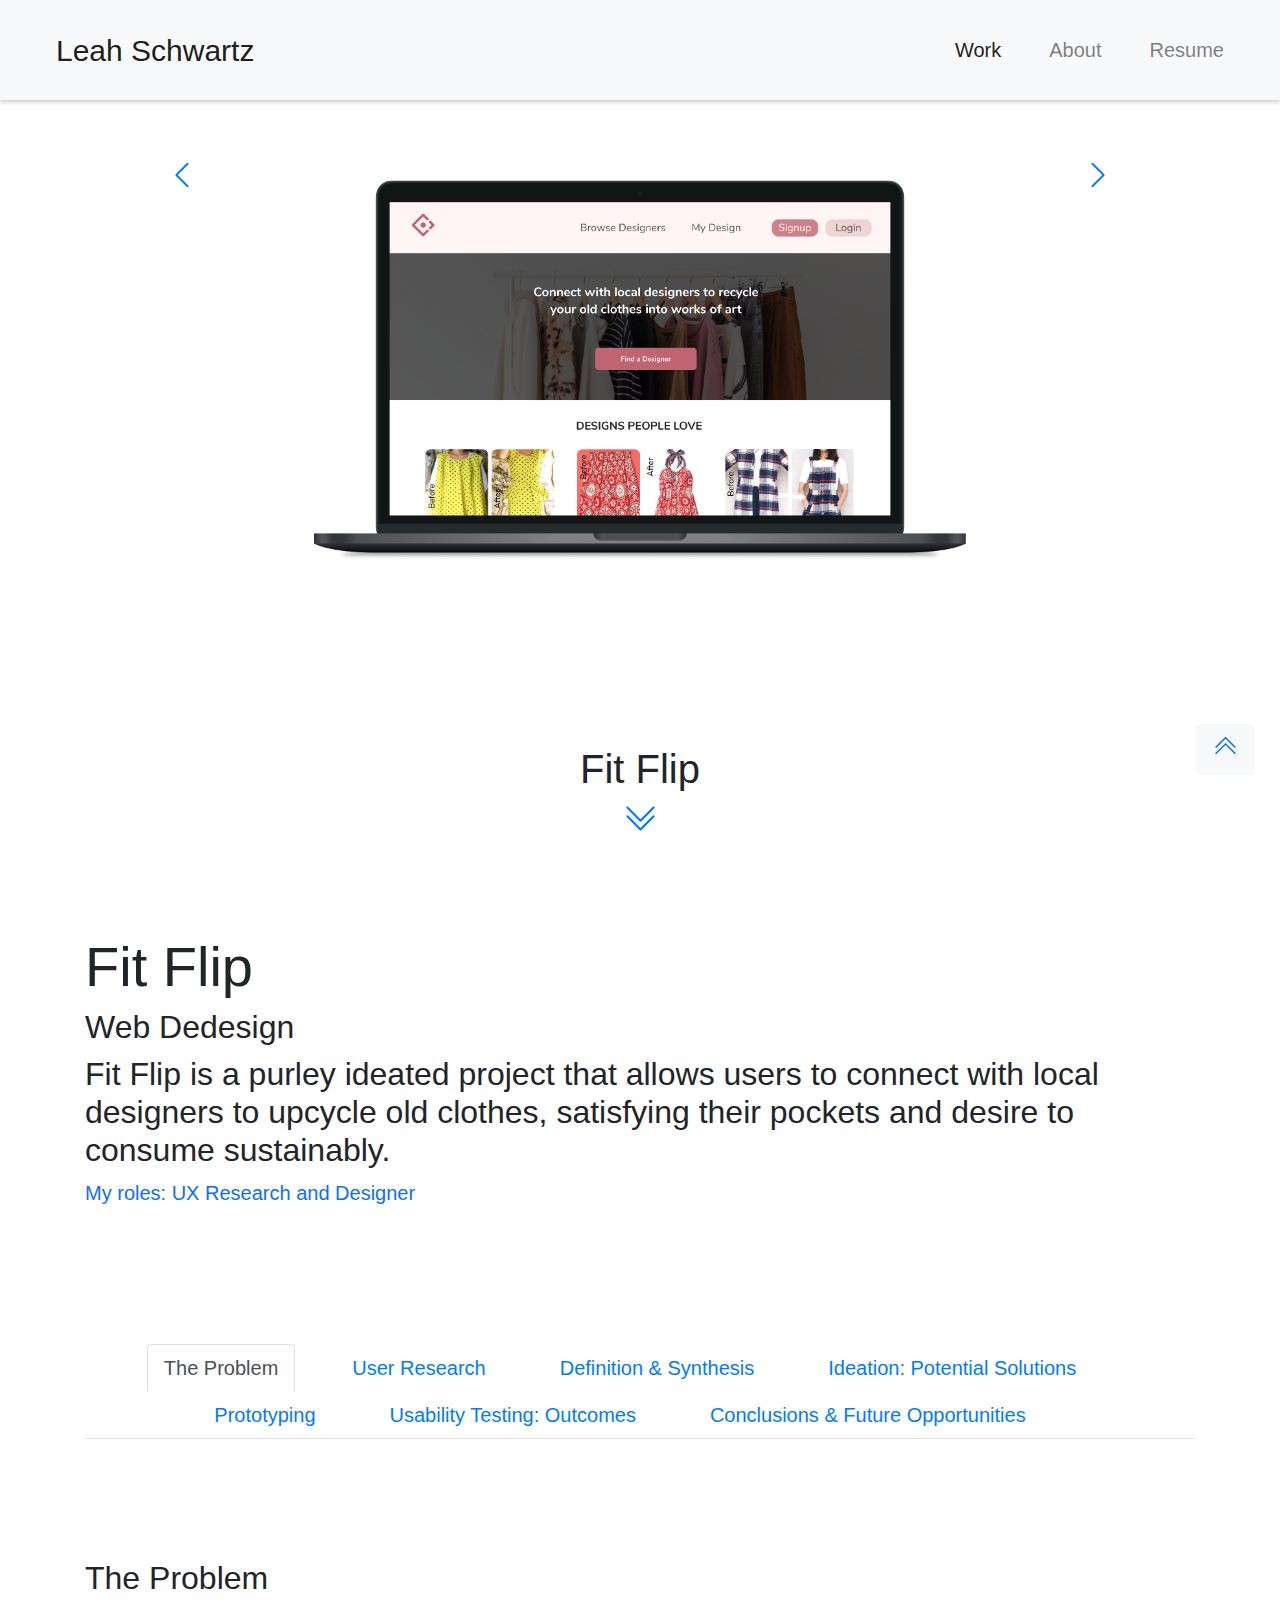
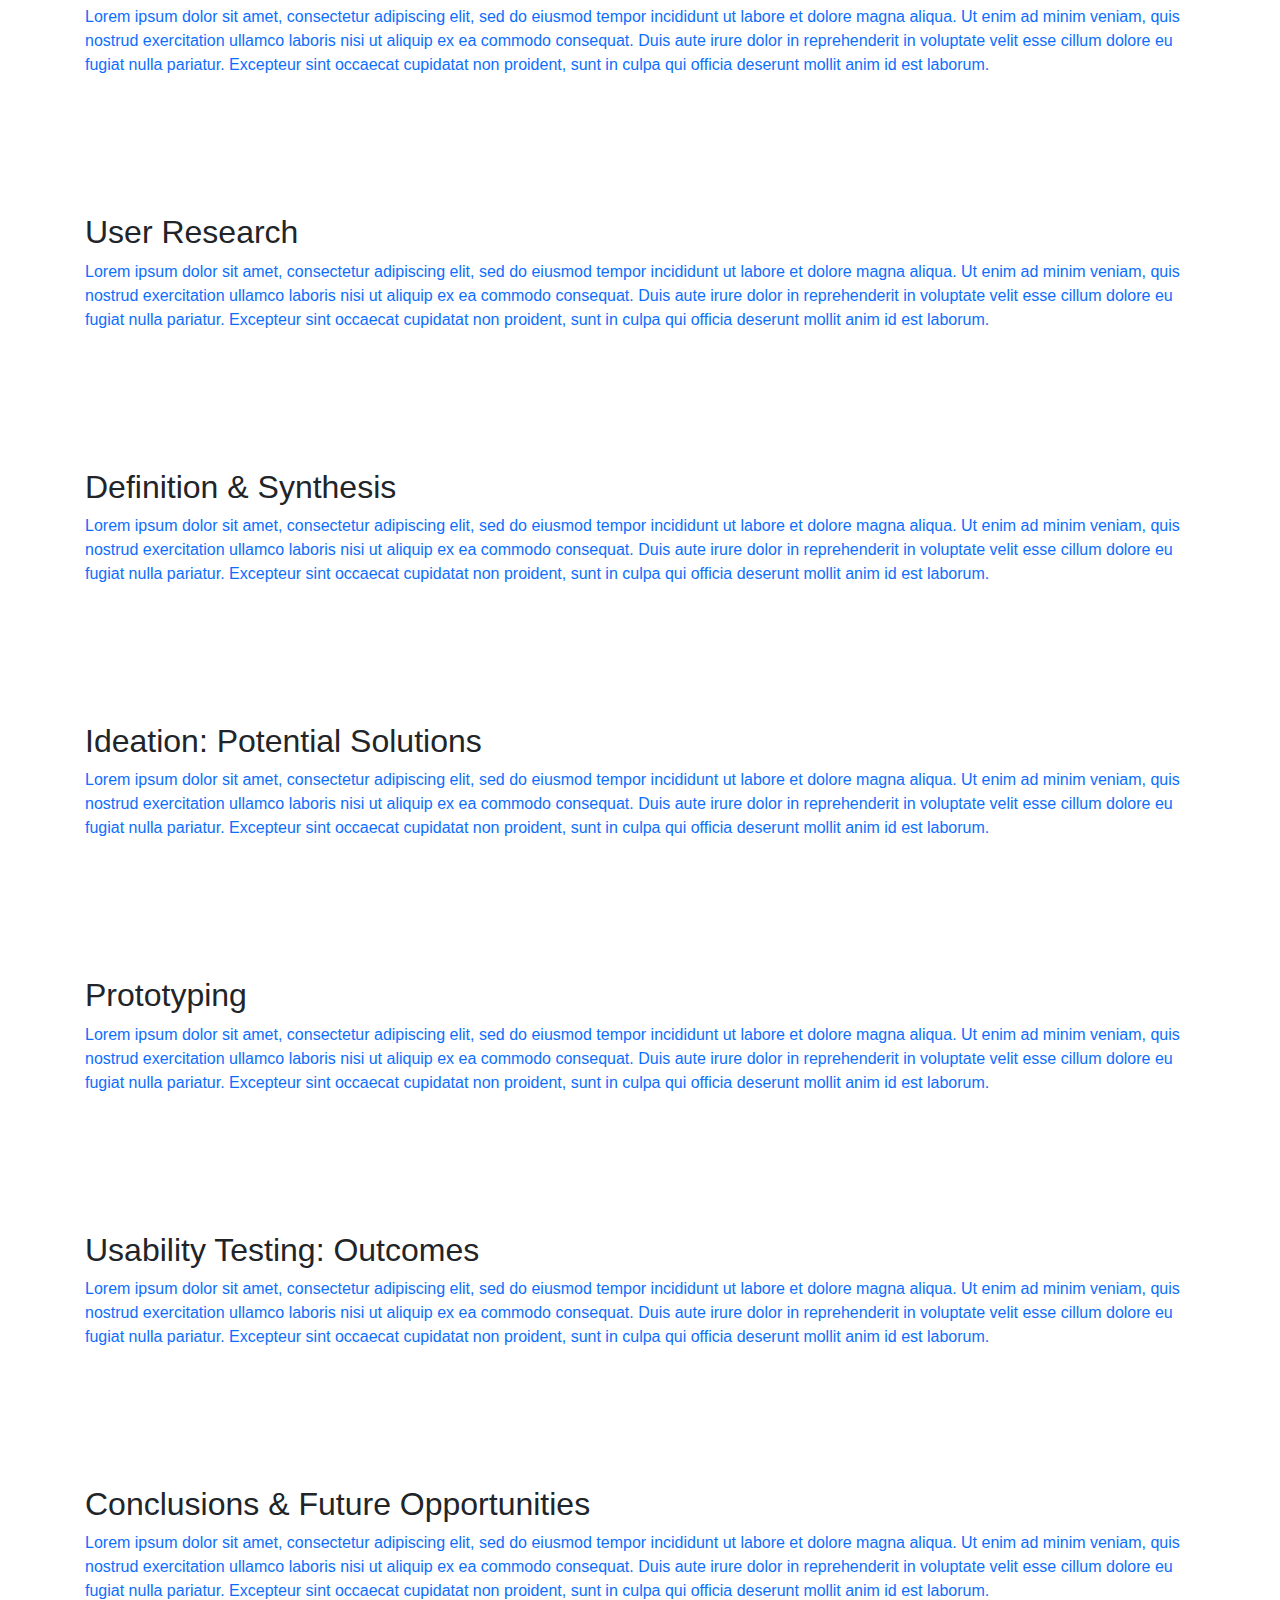
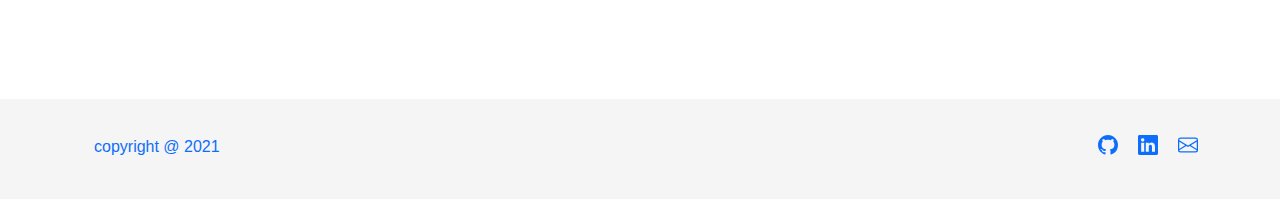
<file: pages/Fitflip.html>
<!doctype html>
<html lang="en">

<head>
    <meta charset="utf-8">
    <meta name="viewport" content="width=device-width, initial-scale=1, shrink-to-fit=no">
    <link rel="stylesheet" href="https://maxcdn.bootstrapcdn.com/bootstrap/4.0.0/css/bootstrap.min.css" integrity="sha384-Gn5384xqQ1aoWXA+058RXPxPg6fy4IWvTNh0E263XmFcJlSAwiGgFAW/dAiS6JXm" crossorigin="anonymous">
    <link rel="stylesheet" href="../css/style.css">
    <script type="text/javascript" src="/index.js"></script>
    <title>GAP Case Study</title>
</head>

<body>
    <div class="jumbotron-Case">
        <!--NAV-->
        <nav class="navbar navbar-expand-lg navbar-light bg-light">
            <a class="navbar-brand justify-content-start" href="/index.html">Leah Schwartz</a>
            <button class="navbar-toggler" type="button" data-toggle="collapse" data-target="#navbarNavAltMarkup" aria-controls="navbarNavAltMarkup" aria-expanded="false" aria-label="Toggle navigation">
              <span class="navbar-toggler-icon"></span>
            </button>
            <div class="collapse navbar-collapse justify-content-end" id="navbarNavAltMarkup">
                <div class="navbar-nav">
                    <a class="nav-item nav-link active" href="/index.html">Work<span class="sr-only"></span></a>
                    <a class="nav-item nav-link" href="/pages/about.html">About</a>
                    <a class="nav-item nav-link" href="/files/Resume (3).pdf" target="_blank">Resume</a>
                </div>
            </div>
        </nav>
        <!--GAP IMAGE-->
        <div class="container">
            <div class="row">
                <div class="col text-center">
                    <a href="/pages/Sura.html">
                        <svg xmlns="http://www.w3.org/2000/svg" width="30" height="30" fill="currentColor" class="bi bi-chevron-left" viewBox="0 0 16 16">
                            <path fill-rule="evenodd" d="M11.354 1.646a.5.5 0 0 1 0 .708L5.707 8l5.647 5.646a.5.5 0 0 1-.708.708l-6-6a.5.5 0 0 1 0-.708l6-6a.5.5 0 0 1 .708 0z"/>
                          </svg>
                    </a>
                </div>
                <div class="col">
                    <div class="text-center">
                        <img class="caseImage" src="/images/Group 4 (1).png">
                    </div>
                </div>
                <div class="col text-center">
                    <a href="/pages/GAP.html">
                        <svg xmlns="http://www.w3.org/2000/svg" width="30" height="30" fill="currentColor" class="bi bi-chevron-right" viewBox="0 0 16 16">
                            <path fill-rule="evenodd" d="M4.646 1.646a.5.5 0 0 1 .708 0l6 6a.5.5 0 0 1 0 .708l-6 6a.5.5 0 0 1-.708-.708L10.293 8 4.646 2.354a.5.5 0 0 1 0-.708z"/>
                          </svg>
                    </a>
                </div>
            </div>
        </div>
    </div>

    <!--PAGE HEADER-->
    <div class="container-caseStudy">
        <div class="page-header">
            <h1 class="caseTitle">Fit Flip</h1>
            <a href="#gapJump">
                <svg xmlns="http://www.w3.org/2000/svg" width="35" height="35" fill="currentColor" class="bi bi-chevron-double-down" viewBox="0 0 16 16">
                    <path fill-rule="evenodd" d="M1.646 6.646a.5.5 0 0 1 .708 0L8 12.293l5.646-5.647a.5.5 0 0 1 .708.708l-6 6a.5.5 0 0 1-.708 0l-6-6a.5.5 0 0 1 0-.708z"/>
                    <path fill-rule="evenodd" d="M1.646 2.646a.5.5 0 0 1 .708 0L8 8.293l5.646-5.647a.5.5 0 0 1 .708.708l-6 6a.5.5 0 0 1-.708 0l-6-6a.5.5 0 0 1 0-.708z"/>
                  </svg>
            </a>
        </div>
    </div>

    <!--- CASE STUDY HEADER-->

    <div class="container">
        <h1 class="display-4">Fit Flip</h1>
        <h2>Web Dedesign</h2>
        <h2>Fit Flip is a purley ideated project that allows users to connect with local designers to upcycle old clothes, satisfying their pockets and desire to consume sustainably.</h2>
        <p class="lead">My roles: UX Research and Designer </p>
    </div>

    <!--- CASE STUDY BODY-->
    <nav class="container">
        <ul class="nav nav-tabs justify-content-center">
            <li class="nav-item">
                <a class="nav-link active" href="#problem">The Problem</a>
            </li>
            <li class="nav-item">
                <a class="nav-link" href="#userResearch">User Research</a>
            </li>
            <li class="nav-item">
                <a class="nav-link" href="#DefinitionSynth">Definition & Synthesis</a>
            </li>
            <li class="nav-item">
                <a class="nav-link" href="#ideation">Ideation: Potential Solutions</a>
            </li>
            <li class="nav-item">
                <a class="nav-link" href="#Prototyping">Prototyping</a>
            </li>
            <li class="nav-item">
                <a class="nav-link" href="#Usability">Usability Testing: Outcomes</a>
            </li>
            <li class="nav-item">
                <a class="nav-link" href="#Conclusions">Conclusions & Future Opportunities</a>
            </li>
        </ul>
    </nav>
    <div class="container" id="problem">
        <h2>The Problem</h2>
        <p>Lorem ipsum dolor sit amet, consectetur adipiscing elit, sed do eiusmod tempor incididunt ut labore et dolore magna aliqua. Ut enim ad minim veniam, quis nostrud exercitation ullamco laboris nisi ut aliquip ex ea commodo consequat. Duis aute irure
            dolor in reprehenderit in voluptate velit esse cillum dolore eu fugiat nulla pariatur. Excepteur sint occaecat cupidatat non proident, sunt in culpa qui officia deserunt mollit anim id est laborum.</p>
    </div>
    <div class="container" id="userResearch">
        <h2>User Research</h2>
        <p>Lorem ipsum dolor sit amet, consectetur adipiscing elit, sed do eiusmod tempor incididunt ut labore et dolore magna aliqua. Ut enim ad minim veniam, quis nostrud exercitation ullamco laboris nisi ut aliquip ex ea commodo consequat. Duis aute irure
            dolor in reprehenderit in voluptate velit esse cillum dolore eu fugiat nulla pariatur. Excepteur sint occaecat cupidatat non proident, sunt in culpa qui officia deserunt mollit anim id est laborum.</p>
    </div>
    <div class="container" id="DefinitionSynth">
        <h2>Definition & Synthesis</h2>
        <p>Lorem ipsum dolor sit amet, consectetur adipiscing elit, sed do eiusmod tempor incididunt ut labore et dolore magna aliqua. Ut enim ad minim veniam, quis nostrud exercitation ullamco laboris nisi ut aliquip ex ea commodo consequat. Duis aute irure
            dolor in reprehenderit in voluptate velit esse cillum dolore eu fugiat nulla pariatur. Excepteur sint occaecat cupidatat non proident, sunt in culpa qui officia deserunt mollit anim id est laborum.</p>
    </div>
    <div class="container" id="ideation">
        <h2>Ideation: Potential Solutions</h2>
        <p>Lorem ipsum dolor sit amet, consectetur adipiscing elit, sed do eiusmod tempor incididunt ut labore et dolore magna aliqua. Ut enim ad minim veniam, quis nostrud exercitation ullamco laboris nisi ut aliquip ex ea commodo consequat. Duis aute irure
            dolor in reprehenderit in voluptate velit esse cillum dolore eu fugiat nulla pariatur. Excepteur sint occaecat cupidatat non proident, sunt in culpa qui officia deserunt mollit anim id est laborum.</p>
    </div>
    <div class="container" id="Prototyping">
        <h2>Prototyping</h2>
        <p>Lorem ipsum dolor sit amet, consectetur adipiscing elit, sed do eiusmod tempor incididunt ut labore et dolore magna aliqua. Ut enim ad minim veniam, quis nostrud exercitation ullamco laboris nisi ut aliquip ex ea commodo consequat. Duis aute irure
            dolor in reprehenderit in voluptate velit esse cillum dolore eu fugiat nulla pariatur. Excepteur sint occaecat cupidatat non proident, sunt in culpa qui officia deserunt mollit anim id est laborum.</p>
    </div>
    <div class="container" id="Usability">
        <h2>Usability Testing: Outcomes</h2>
        <p>Lorem ipsum dolor sit amet, consectetur adipiscing elit, sed do eiusmod tempor incididunt ut labore et dolore magna aliqua. Ut enim ad minim veniam, quis nostrud exercitation ullamco laboris nisi ut aliquip ex ea commodo consequat. Duis aute irure
            dolor in reprehenderit in voluptate velit esse cillum dolore eu fugiat nulla pariatur. Excepteur sint occaecat cupidatat non proident, sunt in culpa qui officia deserunt mollit anim id est laborum.</p>
    </div>
    <div class="container" id="Conclusions">
        <h2>Conclusions & Future Opportunities</h2>
        <p>Lorem ipsum dolor sit amet, consectetur adipiscing elit, sed do eiusmod tempor incididunt ut labore et dolore magna aliqua. Ut enim ad minim veniam, quis nostrud exercitation ullamco laboris nisi ut aliquip ex ea commodo consequat. Duis aute irure
            dolor in reprehenderit in voluptate velit esse cillum dolore eu fugiat nulla pariatur. Excepteur sint occaecat cupidatat non proident, sunt in culpa qui officia deserunt mollit anim id est laborum.</p>
    </div>

    <!--BACK TO TOP SCROLL-->

    <a id="back-to-top" href="#" class="btn btn-light btn-lg back-to-top" role="button">
        <svg xmlns="http://www.w3.org/2000/svg" width="25" height="25" fill="currentColor" class="bi bi-chevron-double-up" viewBox="0 0 16 16">
<path fill-rule="evenodd" d="M7.646 2.646a.5.5 0 0 1 .708 0l6 6a.5.5 0 0 1-.708.708L8 3.707 2.354 9.354a.5.5 0 1 1-.708-.708l6-6z"/>
<path fill-rule="evenodd" d="M7.646 6.646a.5.5 0 0 1 .708 0l6 6a.5.5 0 0 1-.708.708L8 7.707l-5.646 5.647a.5.5 0 0 1-.708-.708l6-6z"/>
</svg>
    </a>

    <!--FOOTER-->

    <div class="container-footer">
        <div class="row footer-row align-middle">
            <div class="col-lg order-lg-1 text-lg-left">
                <p>copyright @ 2021</p>
            </div>
            <div class="col-lg-auto order-lg-2 ml-auto">
                <ul>
                    <li>
                        <a href="https://github.com/wooowooyes">
                            <svg xmlns="http://www.w3.org/2000/svg" width="20" height="20" fill="#0D6EFD" class="bi bi-github" viewBox="0 0 16 16">
                        <path d="M8 0C3.58 0 0 3.58 0 8c0 3.54 2.29 6.53 5.47 7.59.4.07.55-.17.55-.38 0-.19-.01-.82-.01-1.49-2.01.37-2.53-.49-2.69-.94-.09-.23-.48-.94-.82-1.13-.28-.15-.68-.52-.01-.53.63-.01 1.08.58 1.23.82.72 1.21 1.87.87 2.33.66.07-.52.28-.87.51-1.07-1.78-.2-3.64-.89-3.64-3.95 0-.87.31-1.59.82-2.15-.08-.2-.36-1.02.08-2.12 0 0 .67-.21 2.2.82.64-.18 1.32-.27 2-.27.68 0 1.36.09 2 .27 1.53-1.04 2.2-.82 2.2-.82.44 1.1.16 1.92.08 2.12.51.56.82 1.27.82 2.15 0 3.07-1.87 3.75-3.65 3.95.29.25.54.73.54 1.48 0 1.07-.01 1.93-.01 2.2 0 .21.15.46.55.38A8.012 8.012 0 0 0 16 8c0-4.42-3.58-8-8-8z"/>
                      </svg>
                        </a>
                    </li>
                    <li>
                        <a href="https://www.linkedin.com/in/leah-schwartz-048a2b1a1">
                            <svg xmlns="http://www.w3.org/2000/svg" width="20" height="20" fill="#0D6EFD" class="bi bi-linkedin" viewBox="0 0 16 16">
                        <path d="M0 1.146C0 .513.526 0 1.175 0h13.65C15.474 0 16 .513 16 1.146v13.708c0 .633-.526 1.146-1.175 1.146H1.175C.526 16 0 15.487 0 14.854V1.146zm4.943 12.248V6.169H2.542v7.225h2.401zm-1.2-8.212c.837 0 1.358-.554 1.358-1.248-.015-.709-.52-1.248-1.342-1.248-.822 0-1.359.54-1.359 1.248 0 .694.521 1.248 1.327 1.248h.016zm4.908 8.212V9.359c0-.216.016-.432.08-.586.173-.431.568-.878 1.232-.878.869 0 1.216.662 1.216 1.634v3.865h2.401V9.25c0-2.22-1.184-3.252-2.764-3.252-1.274 0-1.845.7-2.165 1.193v.025h-.016a5.54 5.54 0 0 1 .016-.025V6.169h-2.4c.03.678 0 7.225 0 7.225h2.4z"/>
                      </svg>
                        </a>
                    </li>
                    <li>
                        <a href="mailto: leahschwartzy@gmail.com">
                            <svg xmlns="http://www.w3.org/2000/svg" width="20" height="20" fill="#0D6EFD" class="bi bi-envelope" viewBox="0 0 16 16">
                                <path d="M0 4a2 2 0 0 1 2-2h12a2 2 0 0 1 2 2v8a2 2 0 0 1-2 2H2a2 2 0 0 1-2-2V4Zm2-1a1 1 0 0 0-1 1v.217l7 4.2 7-4.2V4a1 1 0 0 0-1-1H2Zm13 2.383-4.708 2.825L15 11.105V5.383Zm-.034 6.876-5.64-3.471L8 9.583l-1.326-.795-5.64 3.47A1 1 0 0 0 2 13h12a1 1 0 0 0 .966-.741ZM1 11.105l4.708-2.897L1 5.383v5.722Z"/>
                            </svg>
                        </a>
                    </li>
                </ul>
            </div>
        </div>
    </div>

    <script src="https://code.jquery.com/jquery-3.2.1.slim.min.js" integrity="sha384-KJ3o2DKtIkvYIK3UENzmM7KCkRr/rE9/Qpg6aAZGJwFDMVNA/GpGFF93hXpG5KkN" crossorigin="anonymous"></script>
    <script src="https://cdnjs.cloudflare.com/ajax/libs/popper.js/1.12.9/umd/popper.min.js" integrity="sha384-ApNbgh9B+Y1QKtv3Rn7W3mgPxhU9K/ScQsAP7hUibX39j7fakFPskvXusvfa0b4Q" crossorigin="anonymous"></script>
    <script src="https://maxcdn.bootstrapcdn.com/bootstrap/4.0.0/js/bootstrap.min.js" integrity="sha384-JZR6Spejh4U02d8jOt6vLEHfe/JQGiRRSQQxSfFWpi1MquVdAyjUar5+76PVCmYl" crossorigin="anonymous"></script>
</body>

</html>
</file>
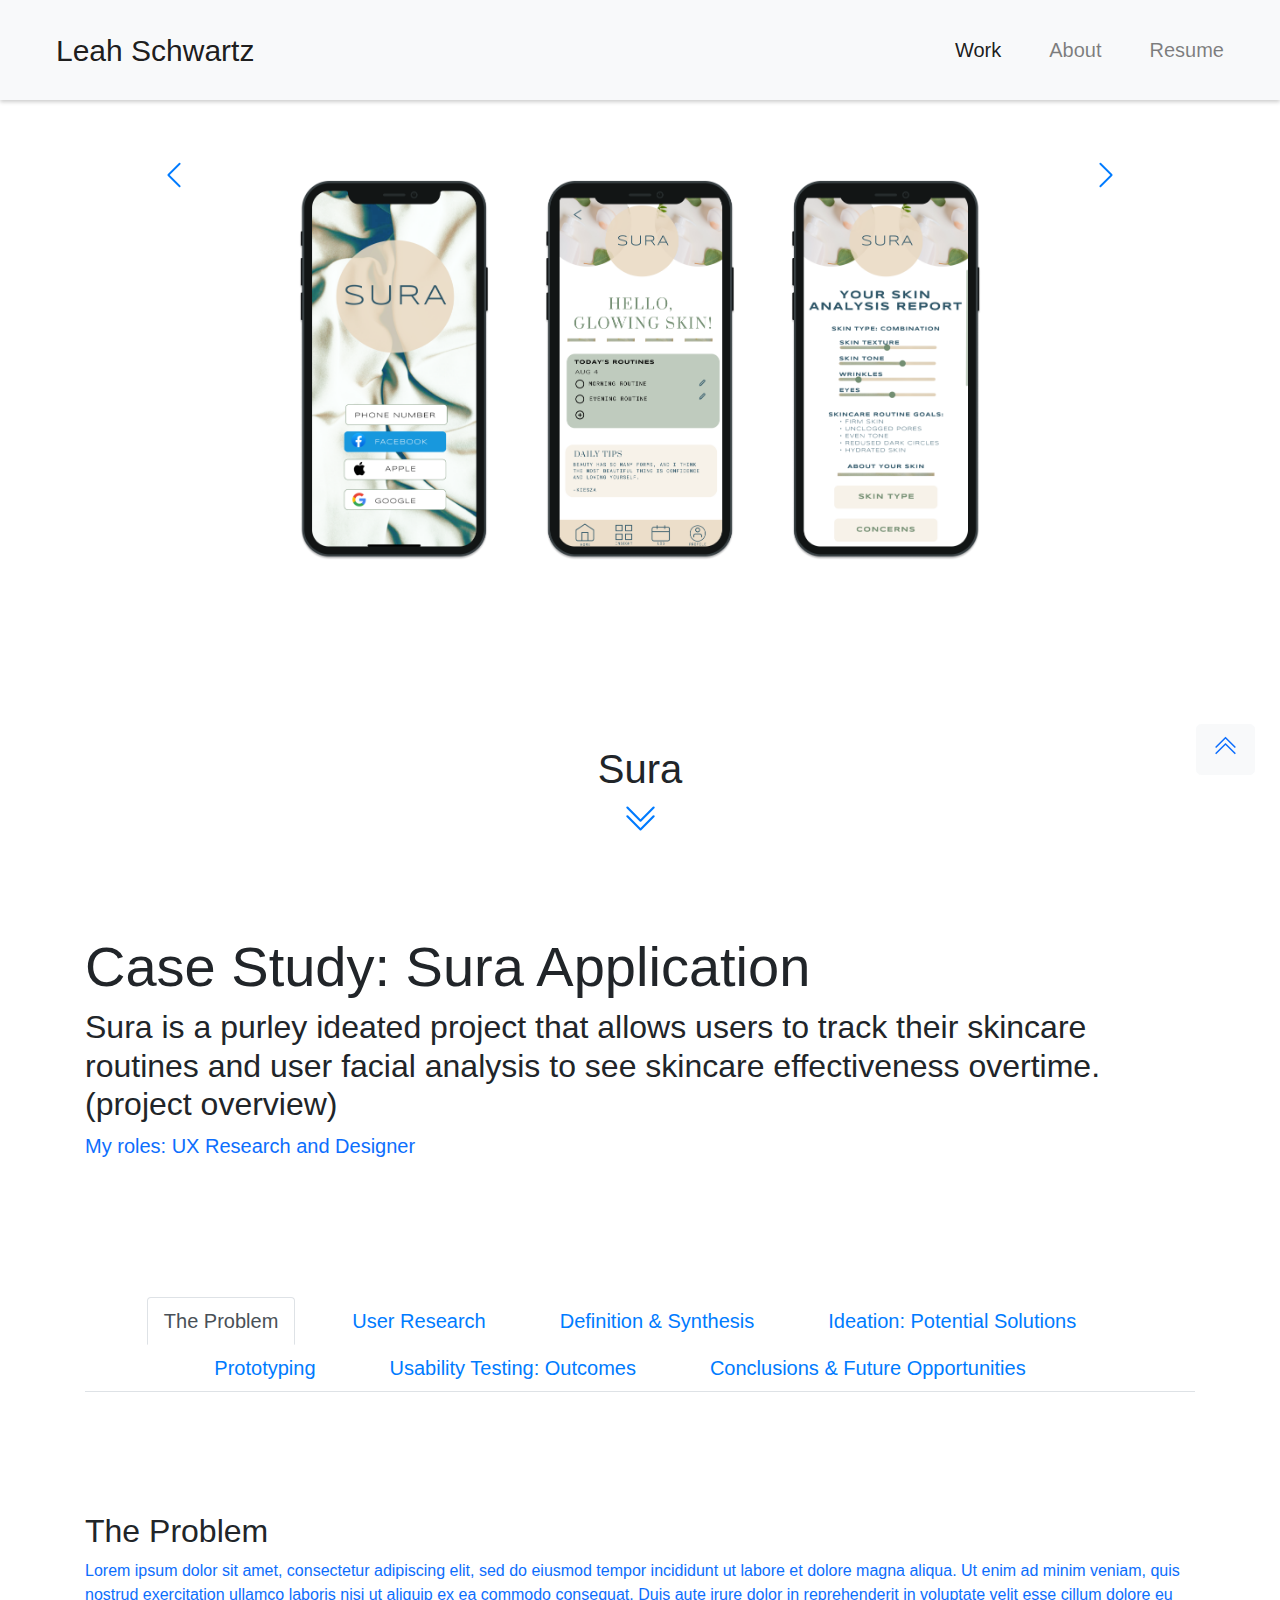
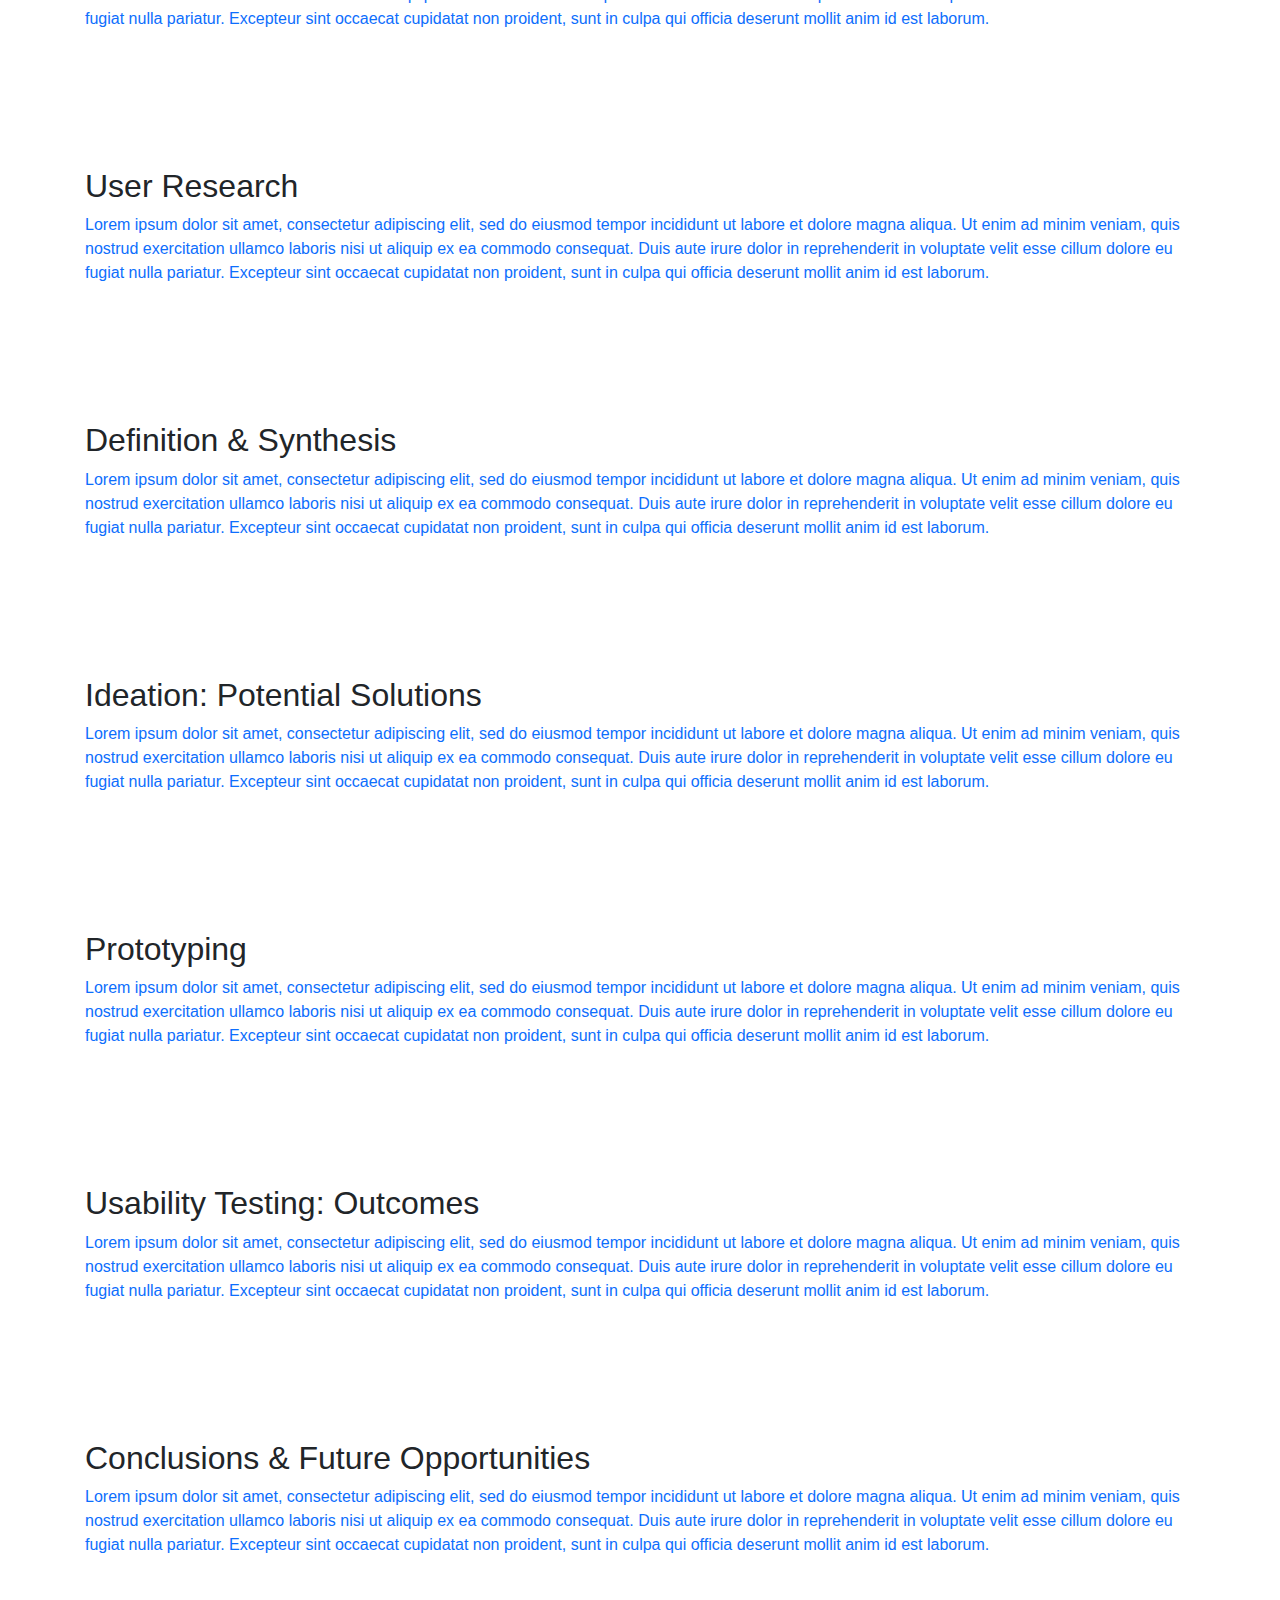
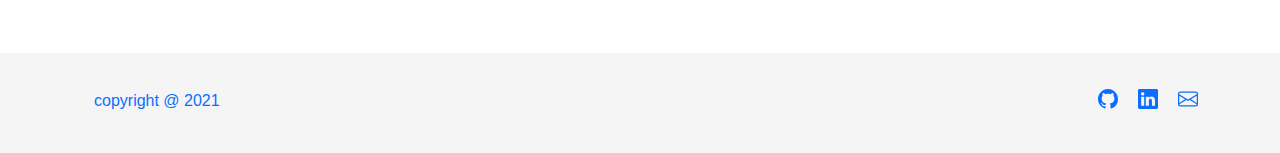
<file: pages/Sura.html>
<!doctype html>
<html lang="en">

<head>
    <meta charset="utf-8">
    <meta name="viewport" content="width=device-width, initial-scale=1, shrink-to-fit=no">
    <link rel="stylesheet" href="https://maxcdn.bootstrapcdn.com/bootstrap/4.0.0/css/bootstrap.min.css" integrity="sha384-Gn5384xqQ1aoWXA+058RXPxPg6fy4IWvTNh0E263XmFcJlSAwiGgFAW/dAiS6JXm" crossorigin="anonymous">
    <link rel="stylesheet" href="../css/style.css">
    <script type="text/javascript" src="/index.js"></script>
    <title>GAP Case Study</title>
</head>

<body>
    <!--NAV-->
    <div class="jumbotron-Case">
        <!--NAV-->
        <nav class="navbar navbar-expand-lg navbar-light bg-light">
            <a class="navbar-brand justify-content-start" href="/index.html">Leah Schwartz</a>
            <button class="navbar-toggler" type="button" data-toggle="collapse" data-target="#navbarNavAltMarkup" aria-controls="navbarNavAltMarkup" aria-expanded="false" aria-label="Toggle navigation">
              <span class="navbar-toggler-icon"></span>
            </button>
            <div class="collapse navbar-collapse justify-content-end" id="navbarNavAltMarkup">
                <div class="navbar-nav">
                    <a class="nav-item nav-link active" href="/index.html">Work<span class="sr-only"></span></a>
                    <a class="nav-item nav-link" href="/pages/about.html">About</a>
                    <a class="nav-item nav-link" href="/files/Resume (3).pdf" target="_blank">Resume</a>
                </div>
            </div>
        </nav>
        <!--GAP IMAGE-->
        <div class="container">
            <div class="row">
                <div class="col text-center">
                    <a href="/pages/GAP.html">
                        <svg xmlns="http://www.w3.org/2000/svg" width="30" height="30" fill="currentColor" class="bi bi-chevron-left" viewBox="0 0 16 16">
                            <path fill-rule="evenodd" d="M11.354 1.646a.5.5 0 0 1 0 .708L5.707 8l5.647 5.646a.5.5 0 0 1-.708.708l-6-6a.5.5 0 0 1 0-.708l6-6a.5.5 0 0 1 .708 0z"/>
                          </svg>
                    </a>
                </div>
                <div class="col">
                    <div class="text-center">
                        <img class="caseImage" src="/images/Group 3.png">
                    </div>
                </div>
                <div class="col text-center">
                    <a href="/pages/Fitflip.html">
                        <svg xmlns="http://www.w3.org/2000/svg" width="30" height="30" fill="currentColor" class="bi bi-chevron-right" viewBox="0 0 16 16">
                            <path fill-rule="evenodd" d="M4.646 1.646a.5.5 0 0 1 .708 0l6 6a.5.5 0 0 1 0 .708l-6 6a.5.5 0 0 1-.708-.708L10.293 8 4.646 2.354a.5.5 0 0 1 0-.708z"/>
                          </svg>
                    </a>
                </div>
            </div>
        </div>
    </div>

    <!--PAGE HEADER-->
    <div class="container-caseStudy">
        <div class="page-header">
            <h1 class="caseTitle">Sura</h1>
            <a href="#gapJump">
                <svg xmlns="http://www.w3.org/2000/svg" width="35" height="35" fill="currentColor" class="bi bi-chevron-double-down" viewBox="0 0 16 16">
                    <path fill-rule="evenodd" d="M1.646 6.646a.5.5 0 0 1 .708 0L8 12.293l5.646-5.647a.5.5 0 0 1 .708.708l-6 6a.5.5 0 0 1-.708 0l-6-6a.5.5 0 0 1 0-.708z"/>
                    <path fill-rule="evenodd" d="M1.646 2.646a.5.5 0 0 1 .708 0L8 8.293l5.646-5.647a.5.5 0 0 1 .708.708l-6 6a.5.5 0 0 1-.708 0l-6-6a.5.5 0 0 1 0-.708z"/>
                  </svg>
            </a>
        </div>
    </div>

    <!--- CASE STUDY HEADER-->

    <div class="container">
        <h1 class="display-4">Case Study: Sura Application</h1>
        <h2>Sura is a purley ideated project that allows users to track their skincare routines and user facial analysis to see skincare effectiveness overtime. (project overview)</h2>
        <p class="lead">My roles: UX Research and Designer </p>
    </div>

    <!--CASE STUDY BODY-->

    <nav class="container">
        <ul class="nav nav-tabs justify-content-center">
            <li class="nav-item">
                <a class="nav-link active" href="#problem">The Problem</a>
            </li>
            <li class="nav-item">
                <a class="nav-link" href="#userResearch">User Research</a>
            </li>
            <li class="nav-item">
                <a class="nav-link" href="#DefinitionSynth">Definition & Synthesis</a>
            </li>
            <li class="nav-item">
                <a class="nav-link" href="#ideation">Ideation: Potential Solutions</a>
            </li>
            <li class="nav-item">
                <a class="nav-link" href="#Prototyping">Prototyping</a>
            </li>
            <li class="nav-item">
                <a class="nav-link" href="#Usability">Usability Testing: Outcomes</a>
            </li>
            <li class="nav-item">
                <a class="nav-link" href="#Conclusions">Conclusions & Future Opportunities</a>
            </li>
        </ul>
    </nav>
    <div class="container" id="problem">
        <h2>The Problem</h2>
        <p>Lorem ipsum dolor sit amet, consectetur adipiscing elit, sed do eiusmod tempor incididunt ut labore et dolore magna aliqua. Ut enim ad minim veniam, quis nostrud exercitation ullamco laboris nisi ut aliquip ex ea commodo consequat. Duis aute irure
            dolor in reprehenderit in voluptate velit esse cillum dolore eu fugiat nulla pariatur. Excepteur sint occaecat cupidatat non proident, sunt in culpa qui officia deserunt mollit anim id est laborum.</p>
    </div>
    <div class="container" id="userResearch">
        <h2>User Research</h2>
        <p>Lorem ipsum dolor sit amet, consectetur adipiscing elit, sed do eiusmod tempor incididunt ut labore et dolore magna aliqua. Ut enim ad minim veniam, quis nostrud exercitation ullamco laboris nisi ut aliquip ex ea commodo consequat. Duis aute irure
            dolor in reprehenderit in voluptate velit esse cillum dolore eu fugiat nulla pariatur. Excepteur sint occaecat cupidatat non proident, sunt in culpa qui officia deserunt mollit anim id est laborum.</p>
    </div>
    <div class="container" id="DefinitionSynth">
        <h2>Definition & Synthesis</h2>
        <p>Lorem ipsum dolor sit amet, consectetur adipiscing elit, sed do eiusmod tempor incididunt ut labore et dolore magna aliqua. Ut enim ad minim veniam, quis nostrud exercitation ullamco laboris nisi ut aliquip ex ea commodo consequat. Duis aute irure
            dolor in reprehenderit in voluptate velit esse cillum dolore eu fugiat nulla pariatur. Excepteur sint occaecat cupidatat non proident, sunt in culpa qui officia deserunt mollit anim id est laborum.</p>
    </div>
    <div class="container" id="ideation">
        <h2>Ideation: Potential Solutions</h2>
        <p>Lorem ipsum dolor sit amet, consectetur adipiscing elit, sed do eiusmod tempor incididunt ut labore et dolore magna aliqua. Ut enim ad minim veniam, quis nostrud exercitation ullamco laboris nisi ut aliquip ex ea commodo consequat. Duis aute irure
            dolor in reprehenderit in voluptate velit esse cillum dolore eu fugiat nulla pariatur. Excepteur sint occaecat cupidatat non proident, sunt in culpa qui officia deserunt mollit anim id est laborum.</p>
    </div>
    <div class="container" id="Prototyping">
        <h2>Prototyping</h2>
        <p>Lorem ipsum dolor sit amet, consectetur adipiscing elit, sed do eiusmod tempor incididunt ut labore et dolore magna aliqua. Ut enim ad minim veniam, quis nostrud exercitation ullamco laboris nisi ut aliquip ex ea commodo consequat. Duis aute irure
            dolor in reprehenderit in voluptate velit esse cillum dolore eu fugiat nulla pariatur. Excepteur sint occaecat cupidatat non proident, sunt in culpa qui officia deserunt mollit anim id est laborum.</p>
    </div>
    <div class="container" id="Usability">
        <h2>Usability Testing: Outcomes</h2>
        <p>Lorem ipsum dolor sit amet, consectetur adipiscing elit, sed do eiusmod tempor incididunt ut labore et dolore magna aliqua. Ut enim ad minim veniam, quis nostrud exercitation ullamco laboris nisi ut aliquip ex ea commodo consequat. Duis aute irure
            dolor in reprehenderit in voluptate velit esse cillum dolore eu fugiat nulla pariatur. Excepteur sint occaecat cupidatat non proident, sunt in culpa qui officia deserunt mollit anim id est laborum.</p>
    </div>
    <div class="container" id="Conclusions">
        <h2>Conclusions & Future Opportunities</h2>
        <p>Lorem ipsum dolor sit amet, consectetur adipiscing elit, sed do eiusmod tempor incididunt ut labore et dolore magna aliqua. Ut enim ad minim veniam, quis nostrud exercitation ullamco laboris nisi ut aliquip ex ea commodo consequat. Duis aute irure
            dolor in reprehenderit in voluptate velit esse cillum dolore eu fugiat nulla pariatur. Excepteur sint occaecat cupidatat non proident, sunt in culpa qui officia deserunt mollit anim id est laborum.</p>
    </div>

    <!--BACK TO TOP SCROLL-->

    <a id="back-to-top" href="#" class="btn btn-light btn-lg back-to-top" role="button">
        <svg xmlns="http://www.w3.org/2000/svg" width="25" height="25" fill="currentColor" class="bi bi-chevron-double-up" viewBox="0 0 16 16">
<path fill-rule="evenodd" d="M7.646 2.646a.5.5 0 0 1 .708 0l6 6a.5.5 0 0 1-.708.708L8 3.707 2.354 9.354a.5.5 0 1 1-.708-.708l6-6z"/>
<path fill-rule="evenodd" d="M7.646 6.646a.5.5 0 0 1 .708 0l6 6a.5.5 0 0 1-.708.708L8 7.707l-5.646 5.647a.5.5 0 0 1-.708-.708l6-6z"/>
</svg>
    </a>

    <!--FOOTER-->

    <div class="container-footer">
        <div class="row footer-row align-middle">
            <div class="col-lg order-lg-1 text-lg-left">
                <p>copyright @ 2021</p>
            </div>
            <div class="col-lg-auto order-lg-2 ml-auto">
                <ul>
                    <li>
                        <a href="https://github.com/wooowooyes">
                            <svg xmlns="http://www.w3.org/2000/svg" width="20" height="20" fill="#0D6EFD" class="bi bi-github" viewBox="0 0 16 16">
                    <path d="M8 0C3.58 0 0 3.58 0 8c0 3.54 2.29 6.53 5.47 7.59.4.07.55-.17.55-.38 0-.19-.01-.82-.01-1.49-2.01.37-2.53-.49-2.69-.94-.09-.23-.48-.94-.82-1.13-.28-.15-.68-.52-.01-.53.63-.01 1.08.58 1.23.82.72 1.21 1.87.87 2.33.66.07-.52.28-.87.51-1.07-1.78-.2-3.64-.89-3.64-3.95 0-.87.31-1.59.82-2.15-.08-.2-.36-1.02.08-2.12 0 0 .67-.21 2.2.82.64-.18 1.32-.27 2-.27.68 0 1.36.09 2 .27 1.53-1.04 2.2-.82 2.2-.82.44 1.1.16 1.92.08 2.12.51.56.82 1.27.82 2.15 0 3.07-1.87 3.75-3.65 3.95.29.25.54.73.54 1.48 0 1.07-.01 1.93-.01 2.2 0 .21.15.46.55.38A8.012 8.012 0 0 0 16 8c0-4.42-3.58-8-8-8z"/>
                  </svg>
                        </a>
                    </li>
                    <li>
                        <a href="https://www.linkedin.com/in/leah-schwartz-048a2b1a1">
                            <svg xmlns="http://www.w3.org/2000/svg" width="20" height="20" fill="#0D6EFD" class="bi bi-linkedin" viewBox="0 0 16 16">
                    <path d="M0 1.146C0 .513.526 0 1.175 0h13.65C15.474 0 16 .513 16 1.146v13.708c0 .633-.526 1.146-1.175 1.146H1.175C.526 16 0 15.487 0 14.854V1.146zm4.943 12.248V6.169H2.542v7.225h2.401zm-1.2-8.212c.837 0 1.358-.554 1.358-1.248-.015-.709-.52-1.248-1.342-1.248-.822 0-1.359.54-1.359 1.248 0 .694.521 1.248 1.327 1.248h.016zm4.908 8.212V9.359c0-.216.016-.432.08-.586.173-.431.568-.878 1.232-.878.869 0 1.216.662 1.216 1.634v3.865h2.401V9.25c0-2.22-1.184-3.252-2.764-3.252-1.274 0-1.845.7-2.165 1.193v.025h-.016a5.54 5.54 0 0 1 .016-.025V6.169h-2.4c.03.678 0 7.225 0 7.225h2.4z"/>
                  </svg>
                        </a>
                    </li>
                    <li>
                        <a href="mailto: leahschwartzy@gmail.com">
                            <svg xmlns="http://www.w3.org/2000/svg" width="20" height="20" fill="#0D6EFD" class="bi bi-envelope" viewBox="0 0 16 16">
                                <path d="M0 4a2 2 0 0 1 2-2h12a2 2 0 0 1 2 2v8a2 2 0 0 1-2 2H2a2 2 0 0 1-2-2V4Zm2-1a1 1 0 0 0-1 1v.217l7 4.2 7-4.2V4a1 1 0 0 0-1-1H2Zm13 2.383-4.708 2.825L15 11.105V5.383Zm-.034 6.876-5.64-3.471L8 9.583l-1.326-.795-5.64 3.47A1 1 0 0 0 2 13h12a1 1 0 0 0 .966-.741ZM1 11.105l4.708-2.897L1 5.383v5.722Z"/>
                            </svg>
                        </a>
                    </li>
                </ul>
            </div>
        </div>
    </div>

    <script src="https://code.jquery.com/jquery-3.2.1.slim.min.js" integrity="sha384-KJ3o2DKtIkvYIK3UENzmM7KCkRr/rE9/Qpg6aAZGJwFDMVNA/GpGFF93hXpG5KkN" crossorigin="anonymous"></script>
    <script src="https://cdnjs.cloudflare.com/ajax/libs/popper.js/1.12.9/umd/popper.min.js" integrity="sha384-ApNbgh9B+Y1QKtv3Rn7W3mgPxhU9K/ScQsAP7hUibX39j7fakFPskvXusvfa0b4Q" crossorigin="anonymous"></script>
    <script src="https://maxcdn.bootstrapcdn.com/bootstrap/4.0.0/js/bootstrap.min.js" integrity="sha384-JZR6Spejh4U02d8jOt6vLEHfe/JQGiRRSQQxSfFWpi1MquVdAyjUar5+76PVCmYl" crossorigin="anonymous"></script>
</body>

</html>
</file>
<file: css/style.css>
/* TEXT */

p {
    color: #0D6EFD;
}


/* PAGE STYLING */

.container {
    padding-top: 40px !important;
    padding-bottom: 80px !important;
}

.col {
    padding: 20px 20px !important;
    position: relative !important;
}


/* NAV */

.nav {
    background-color: whitesmoke!;
}

.navbar {
    height: 100px !important;
    box-shadow: 0 2px 4px 0 rgba(0, 0, 0, .2);
}

.nav-link {
    font-family: "PT Sans", sans-serif;
    font-size: 20px;
}

.nav-item {
    padding-right: 40px !important;
}

.navbar-brand {
    padding-left: 40px;
    font-family: "PT Mono", sans-serif;
    font-size: 30px;
}


/* JUMBOTRON */

.jumbotron-home {
    background-image: url("/images/bliss2.jpeg");
    background-size: cover;
    height: 75vh;
}

.header {
    margin-top: 15%;
    color: white;
    font-family: "PT Mono", sans-serif;
}


/* WORK HEADER */

.page-header {
    margin-bottom: 50px !important;
    text-align: center;
}

.headerText {
    text-align: center;
    color: black;
    font-family: PT Sans;
    margin-top: 5%;
    margin-bottom: 0;
    background-size: cover;
    flex-direction: row;
}


/* CASE STUDY OVERLAY*/

.img-container {
    width: 100%;
    height: auto;
    position: relative;
}

.caseStudyImage {
    display: block;
    width: 100%;
    height: auto;
}

.overlay {
    position: absolute;
    top: 0;
    bottom: 0;
    left: 0;
    right: 0;
    height: 100%;
    width: 100%;
    opacity: 0;
    transition: .5s ease;
    background-color: whitesmoke;
}

.img-container:hover .overlay {
    opacity: 1;
}

.text {
    font-family: "PT Sans", sans-serif;
    font-weight: bold;
    color: #212529;
    font-size: 20px;
    position: absolute;
    bottom: 50%;
    left: 50%;
    -webkit-transform: translate(-50%, -50%);
    -ms-transform: translate(-50%, -50%);
    transform: translate(-50%, -50%);
    text-align: center;
}

.sub-text {
    font-family: "PT Sans", sans-serif;
    color: #0D6EFD;
    font-size: 15px;
    position: absolute;
    bottom: 40%;
    left: 50%;
    -webkit-transform: translate(-50%, -50%);
    -ms-transform: translate(-50%, -50%);
    transform: translate(-50%, -50%);
    text-align: center;
}


/* BACK TO TOP */

.back-to-top {
    position: fixed;
    bottom: 125px;
    right: 25px;
    color: #0D6EFD;
}


/* FOOTER */

.container-footer {
    background-color: whitesmoke;
    height: 100px !important;
    margin-bottom: 0px !important;
}

.footer-row {
    padding-left: 94px;
    padding-right: 62px;
    padding-top: 36px;
}

ul {
    list-style-type: none;
    display: flex;
    padding: 0px;
}

li {
    padding-right: 20px !important;
}


/*CASE STUDY*/

.jumbotron-Case {
    height: 75vh;
}

.caseImage {
    height: 400px;
    padding-top: 20px;
}

.caseTitle {
    margin-top: 30px !important;
}

.container-caseStudy {
    padding-top: 40px !important;
    padding-bottom: 0px !important;
}

.btn-circle.btn-xl {
    width: 100px;
    height: 100px;
    border-radius: 50px;
    font-size: 12px;
    text-align: center;
}

.download-btn {
    padding-top: 40px;
}

.container-navPage {
    margin-left: 118px;
    margin-right: 118px;
    padding-left: 15px;
    padding-right: 15px;
    padding-top: 0px;
    padding-bottom: 0px;
}

hr {
    margin-top: 1rem;
    margin-bottom: 1rem;
    border: 0;
    border-top: 1px solid rgba(0, 0, 0, 0.1);
    margin-left: 118px;
    margin-right: 118px;
    padding-left: 15px;
    padding-right: 15px;
}


/*ABOUT*/

.Me {
    height: 400px;
}
</file>
